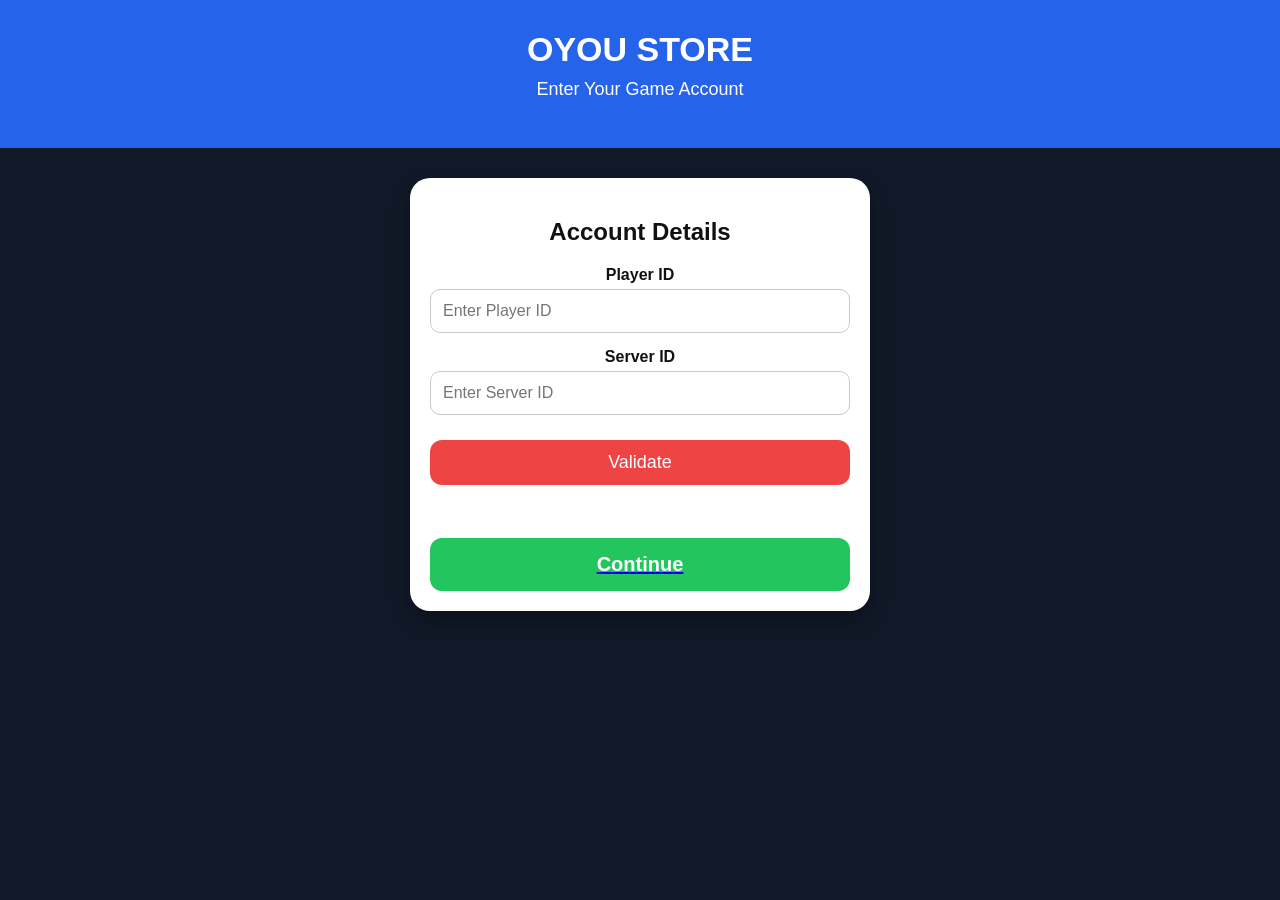
<file: order.html>
<!DOCTYPE html>
<html lang="en">
<head>
<meta charset="UTF-8">
<meta name="viewport" content="width=device-width, initial-scale=1.0">
<title>Account Details</title>
<link rel="stylesheet" href="style.css">
</head>

<body>

<header>
<h1>OYOU STORE</h1>
<p>Enter Your Game Account</p>
</header>

<div class="card">

<h2>Account Details</h2>

<label>Player ID</label>
<input type="number" placeholder="Enter Player ID">

<label>Server ID</label>
<input type="number" placeholder="Enter Server ID">

<button class="validate-btn">Validate</button>

<br><br>

<a href="payment.html">
<button class="buy-btn">Continue</button>
</a>

</div>

</body>
</html>
</file>
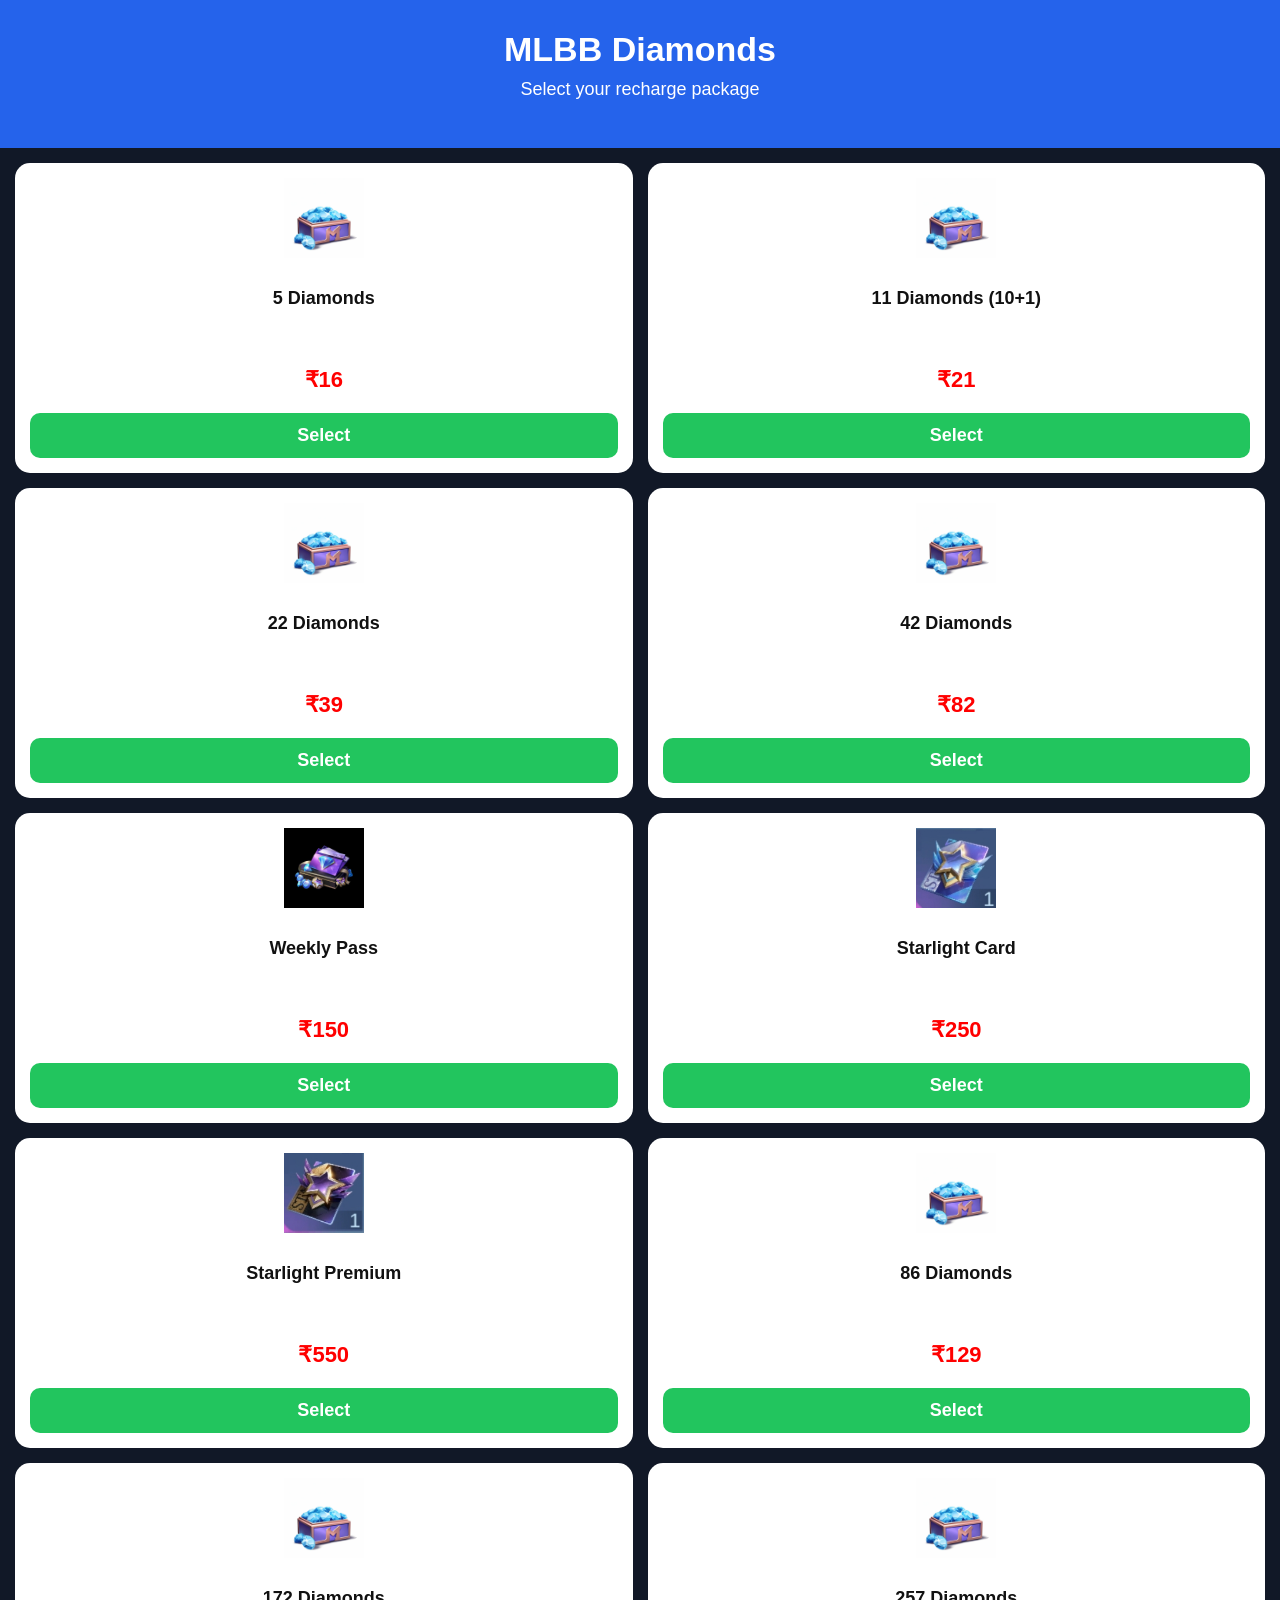
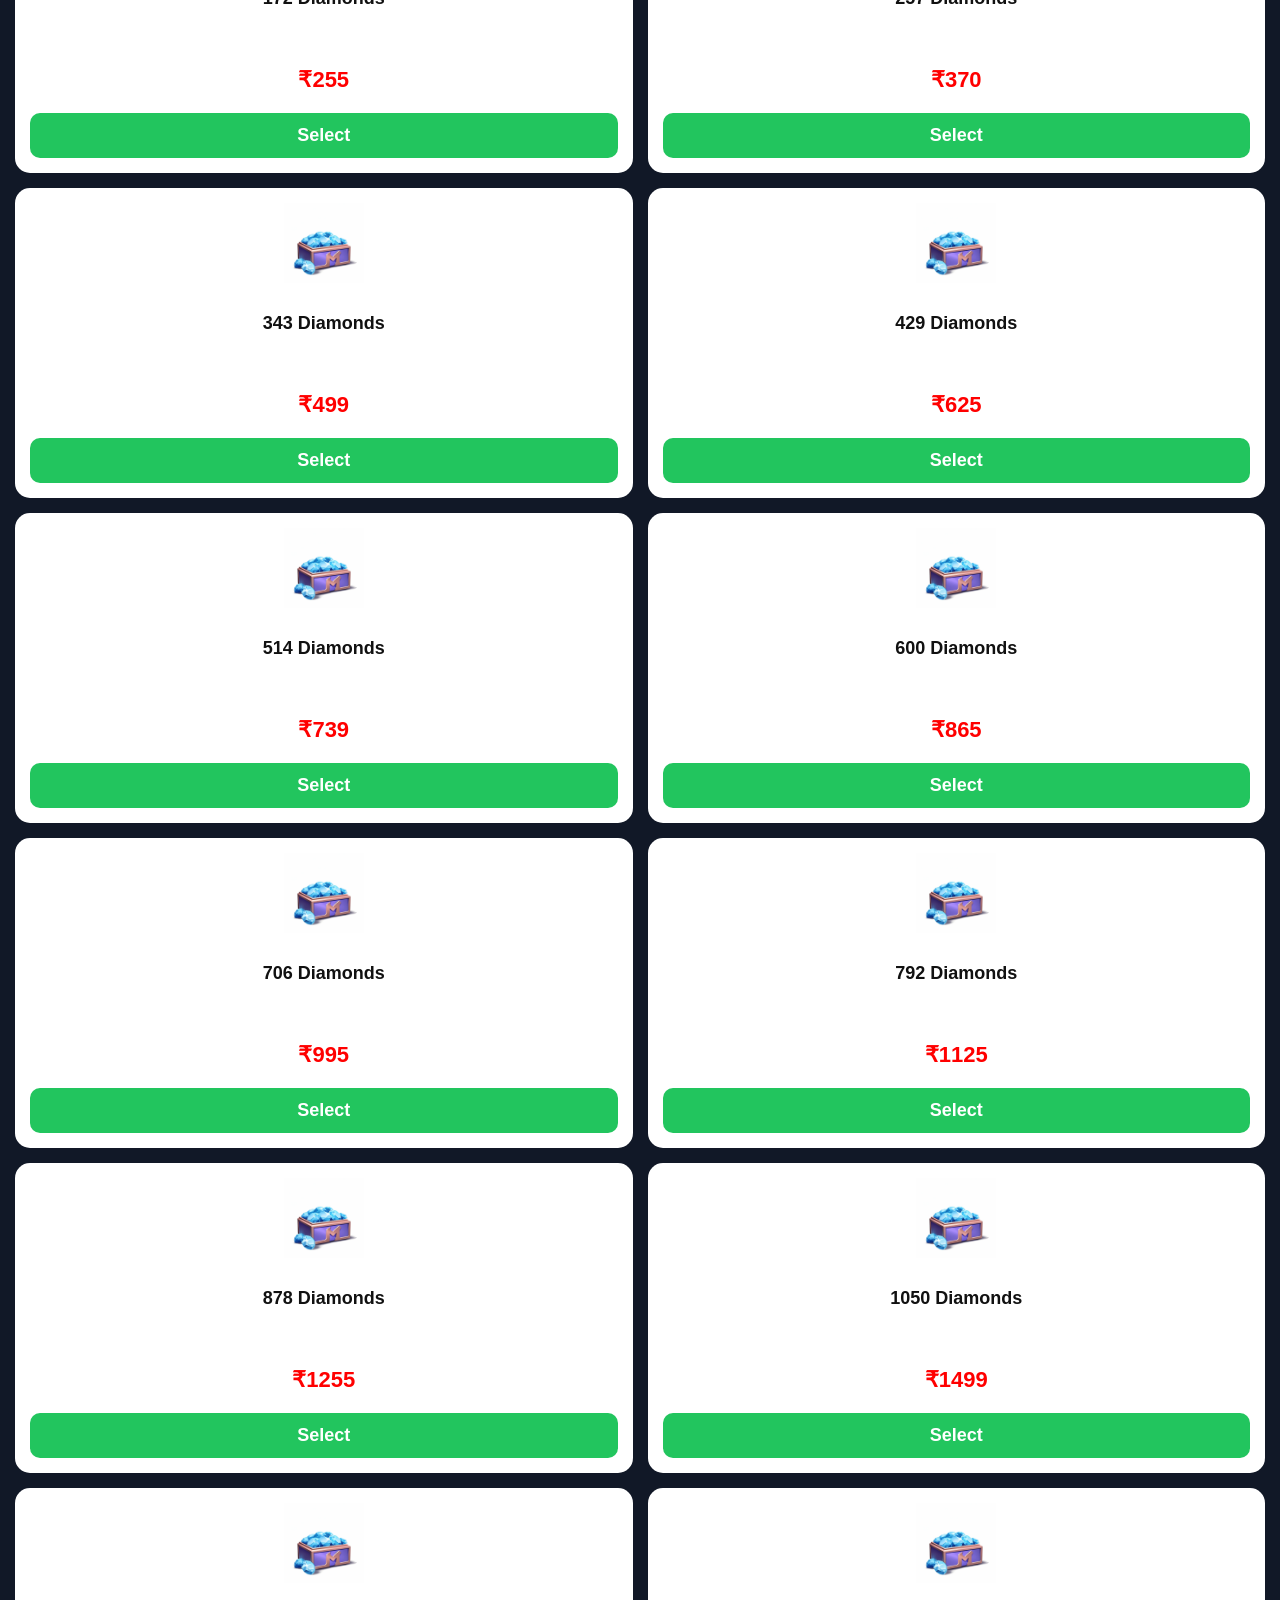
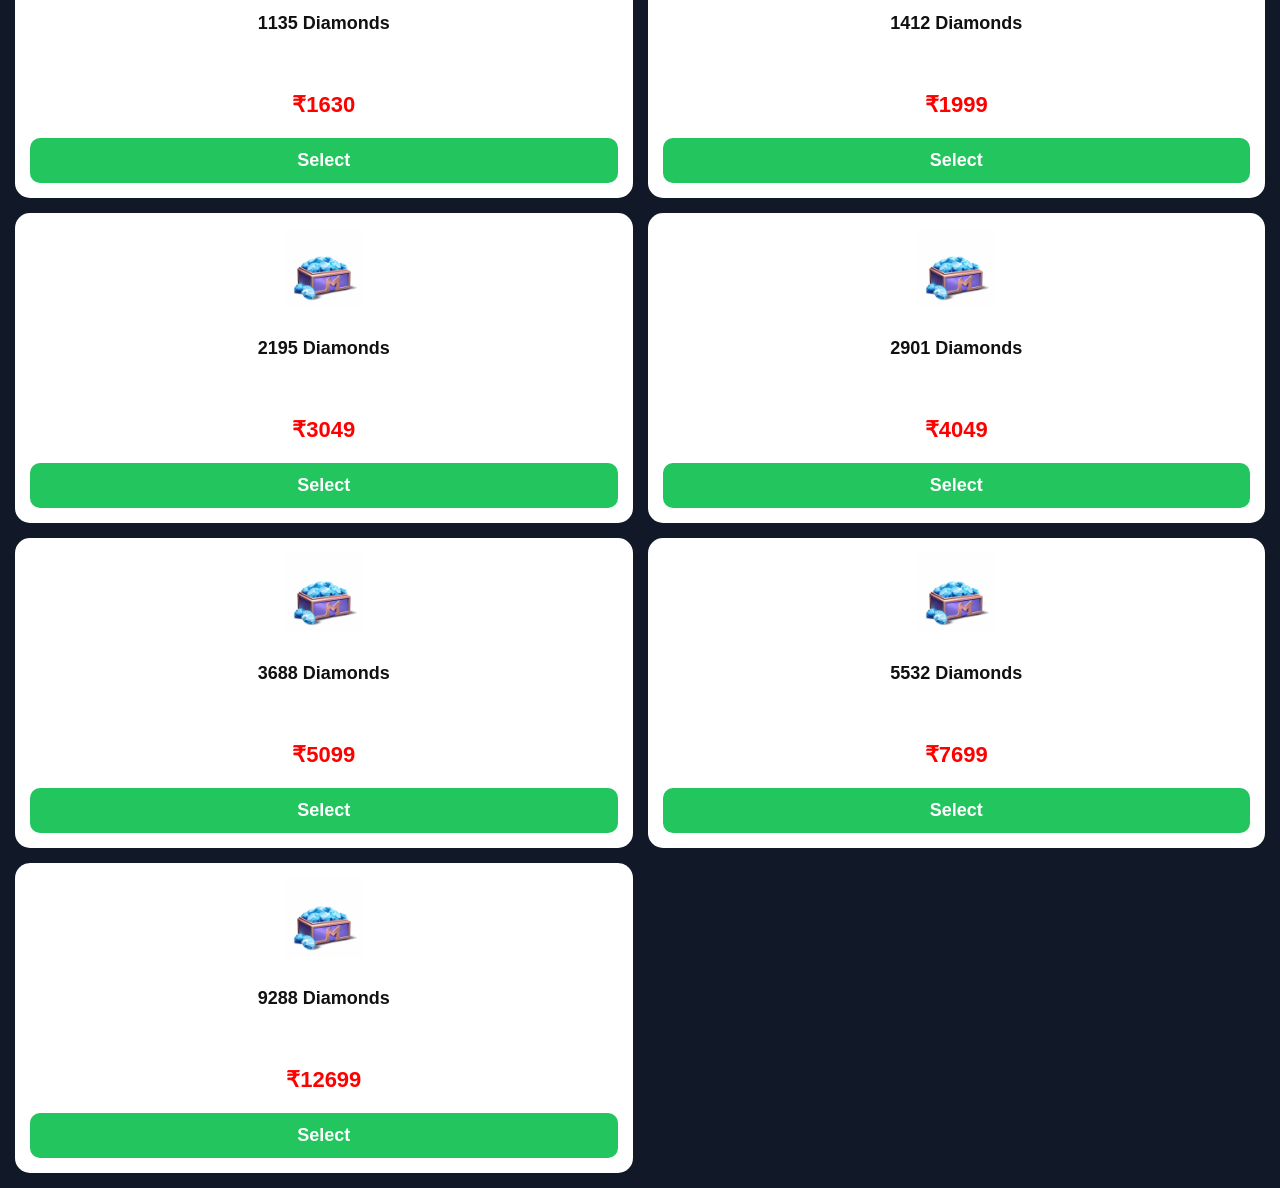
<file: products.html>
<!DOCTYPE html>
<html>
<head>
<meta charset="UTF-8">
<meta name="viewport" content="width=device-width, initial-scale=1.0">
<title>MLBB Diamonds - OYOU STORE</title>
<link rel="stylesheet" href="style.css">
</head>

<body>

<header>
<h1>MLBB Diamonds</h1>
<p>Select your recharge package</p>
</header>

<div class="grid">

<div class="product">
<img src="11.jpg" alt="5 Diamonds">
<h3>5 Diamonds</h3>
<p>₹16</p>
<a href="order.html?product=5%20Diamonds&price=16"><button>Select</button></a>
</div>

<div class="product">
<img src="11.jpg" alt="11 Diamonds">
<h3>11 Diamonds (10+1)</h3>
<p>₹21</p>
<a href="order.html?product=11%20Diamonds&price=21"><button>Select</button></a>
</div>

<div class="product">
<img src="11.jpg" alt="22 Diamonds">
<h3>22 Diamonds</h3>
<p>₹39</p>
<a href="order.html?product=22%20Diamonds&price=39"><button>Select</button></a>
</div>

<div class="product">
<img src="11.jpg" alt="42 Diamonds">
<h3>42 Diamonds</h3>
<p>₹82</p>
<a href="order.html?product=42%20Diamonds&price=82"><button>Select</button></a>
</div>

<div class="product">
<img src="12.jpg" alt="Weekly Pass">
<h3>Weekly Pass</h3>
<p>₹150</p>
<a href="order.html?product=Weekly%20Pass&price=150"><button>Select</button></a>
</div>

<div class="product">
<img src="1.jpg" alt="Starlight Card">
<h3>Starlight Card</h3>
<p>₹250</p>
<a href="order.html?product=Starlight%20Card&price=250"><button>Select</button></a>
</div>

<div class="product">
<img src="3.jpg" alt="Starlight Premium">
<h3>Starlight Premium</h3>
<p>₹550</p>
<a href="order.html?product=Starlight%20Premium&price=550"><button>Select</button></a>
</div>

<div class="product">
<img src="11.jpg" alt="86 Diamonds">
<h3>86 Diamonds</h3>
<p>₹129</p>
<a href="order.html?product=86%20Diamonds&price=129"><button>Select</button></a>
</div>

<div class="product">
<img src="11.jpg" alt="172 Diamonds">
<h3>172 Diamonds</h3>
<p>₹255</p>
<a href="order.html?product=172%20Diamonds&price=255"><button>Select</button></a>
</div>

<div class="product">
<img src="11.jpg" alt="257 Diamonds">
<h3>257 Diamonds</h3>
<p>₹370</p>
<a href="order.html?product=257%20Diamonds&price=370"><button>Select</button></a>
</div>

<div class="product">
<img src="11.jpg" alt="343 Diamonds">
<h3>343 Diamonds</h3>
<p>₹499</p>
<a href="order.html?product=343%20Diamonds&price=499"><button>Select</button></a>
</div>

<div class="product">
<img src="11.jpg" alt="429 Diamonds">
<h3>429 Diamonds</h3>
<p>₹625</p>
<a href="order.html?product=429%20Diamonds&price=625"><button>Select</button></a>
</div>

<div class="product">
<img src="11.jpg" alt="514 Diamonds">
<h3>514 Diamonds</h3>
<p>₹739</p>
<a href="order.html?product=514%20Diamonds&price=739"><button>Select</button></a>
</div>

<div class="product">
<img src="11.jpg" alt="600 Diamonds">
<h3>600 Diamonds</h3>
<p>₹865</p>
<a href="order.html?product=600%20Diamonds&price=865"><button>Select</button></a>
</div>

<div class="product">
<img src="11.jpg" alt="706 Diamonds">
<h3>706 Diamonds</h3>
<p>₹995</p>
<a href="order.html?product=706%20Diamonds&price=995"><button>Select</button></a>
</div>

<div class="product">
<img src="11.jpg" alt="792 Diamonds">
<h3>792 Diamonds</h3>
<p>₹1125</p>
<a href="order.html?product=792%20Diamonds&price=1125"><button>Select</button></a>
</div>

<div class="product">
<img src="11.jpg" alt="878 Diamonds">
<h3>878 Diamonds</h3>
<p>₹1255</p>
<a href="order.html?product=878%20Diamonds&price=1255"><button>Select</button></a>
</div>

<div class="product">
<img src="11.jpg" alt="1050 Diamonds">
<h3>1050 Diamonds</h3>
<p>₹1499</p>
<a href="order.html?product=1050%20Diamonds&price=1499"><button>Select</button></a>
</div>

<div class="product">
<img src="11.jpg" alt="1135 Diamonds">
<h3>1135 Diamonds</h3>
<p>₹1630</p>
<a href="order.html?product=1135%20Diamonds&price=1630"><button>Select</button></a>
</div>

<div class="product">
<img src="11.jpg" alt="1412 Diamonds">
<h3>1412 Diamonds</h3>
<p>₹1999</p>
<a href="order.html?product=1412%20Diamonds&price=1999"><button>Select</button></a>
</div>

<div class="product">
<img src="11.jpg" alt="2195 Diamonds">
<h3>2195 Diamonds</h3>
<p>₹3049</p>
<a href="order.html?product=2195%20Diamonds&price=3049"><button>Select</button></a>
</div>

<div class="product">
<img src="11.jpg" alt="2901 Diamonds">
<h3>2901 Diamonds</h3>
<p>₹4049</p>
<a href="order.html?product=2901%20Diamonds&price=4049"><button>Select</button></a>
</div>

<div class="product">
<img src="11.jpg" alt="3688 Diamonds">
<h3>3688 Diamonds</h3>
<p>₹5099</p>
<a href="order.html?product=3688%20Diamonds&price=5099"><button>Select</button></a>
</div>

<div class="product">
<img src="11.jpg" alt="5532 Diamonds">
<h3>5532 Diamonds</h3>
<p>₹7699</p>
<a href="order.html?product=5532%20Diamonds&price=7699"><button>Select</button></a>
</div>

<div class="product">
<img src="11.jpg" alt="9288 Diamonds">
<h3>9288 Diamonds</h3>
<p>₹12699</p>
<a href="order.html?product=9288%20Diamonds&price=12699"><button>Select</button></a>
</div>

</div>

</body>
</html>
</file>
<file: style.css>
body{
    margin:0;
    font-family:Arial, sans-serif;
    background:#111827;
    color:#fff;
}

header{
    background:#2563eb;
    text-align:center;
    padding:30px 15px;
}

header h1{
    margin:0;
    font-size:34px;
}

header p{
    margin-top:10px;
    font-size:18px;
}
.grid{
    display:grid;
    grid-template-columns:repeat(2,1fr);
    gap:15px;
    padding:15px;
}

.product{
    background:#fff;
    color:#111;
    border-radius:15px;
    padding:15px;
    text-align:center;
    display:flex;
    flex-direction:column;
    justify-content:space-between;
    min-height:280px;
}

.product img{
    width:80px;
    height:80px;
    object-fit:cover;
    margin:0 auto 10px;
    display:block;
}

.product h3{
    font-size:18px;
    margin:10px 0;
    min-height:50px;
}

.product p{
    color:red;
    font-size:22px;
    font-weight:bold;
    margin:10px 0;
}

.product button{
    width:100%;
    padding:12px;
    background:#22c55e;
    color:#fff;
    border:none;
    border-radius:10px;
    font-size:18px;
    font-weight:bold;
}

.card{
    width:90%;
    max-width:400px;
    margin:25px auto;
    background:#fff;
    color:#111;
    border-radius:18px;
    padding:20px;
}

input,
select{
    width:100%;
    padding:12px;
    border:1px solid #ccc;
    border-radius:10px;
    margin-top:5px;
    margin-bottom:15px;
    font-size:16px;
    box-sizing:border-box;
}

label{
    font-weight:bold;
}

@media(max-width:600px){
    .grid{
        grid-template-columns:repeat(2,1fr);
        gap:10px;
    }

    .product img{
        width:80px;
        height:80px;
    }

    .product h3{
        font-size:17px;
    }

    .product p{
        font-size:20px;
    }

    .product button{
        font-size:16px;
    }
}
.buy-btn{
    display:block;
    width:220px;
    margin:20px auto 0;
    padding:15px;
    background:#22c55e;
    color:white;
    border:none;
    border-radius:12px;
    font-size:20px;
    font-weight:bold;
    cursor:pointer;
}

.buy-btn:hover{
    background:#16a34a;
}
.buy-link{
    display:block;
    text-align:center;
    margin-top:20px;
}

.buy-btn{
    width:220px;
    padding:15px 0;
    background:#22c55e;
    color:white;
    border:none;
    border-radius:12px;
    font-size:20px;
    font-weight:bold;
    cursor:pointer;
}

.buy-btn:hover{
    background:#16a34a;
}
.card{
    width:90%;
    max-width:420px;
    margin:30px auto;
    background:white;
    color:#111;
    border-radius:20px;
    padding:20px;
    text-align:center;
    box-shadow:0 10px 20px rgba(0,0,0,.25);
}

.game-banner{
    width:100%;
    border-radius:15px;
    margin-bottom:20px;
}

.buy-link{
    text-decoration:none;
}

.buy-btn{
    width:100%;
    padding:15px;
    background:#22c55e;
    color:white;
    border:none;
    border-radius:12px;
    font-size:20px;
    font-weight:bold;
}
.validate-btn{
    width:100%;
    background:#ef4444;
    color:white;
    padding:12px;
    border:none;
    border-radius:12px;
    font-size:18px;
    margin-top:10px;
    margin-bottom:15px;
}
</file>
